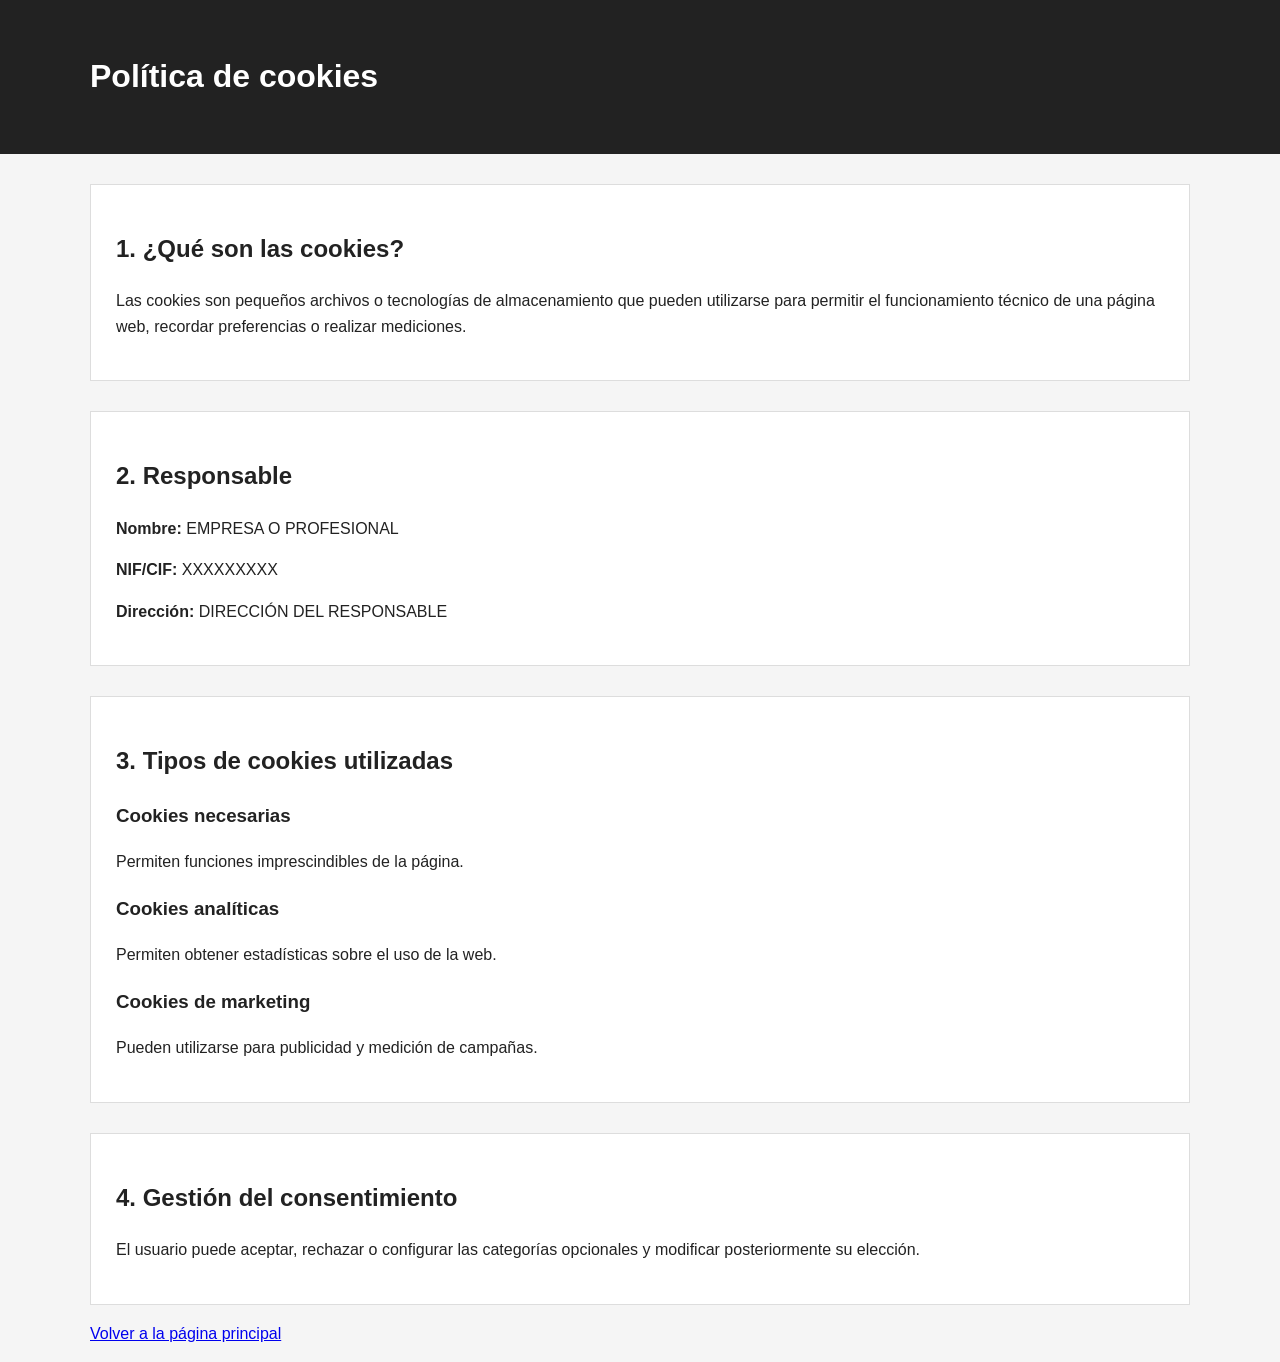
<file: politica-cookies.html>
<!DOCTYPE html>
<html lang="es">
<head>
    <meta charset="UTF-8">
    <meta name="viewport" content="width=device-width, initial-scale=1.0">
    <title>Política de cookies</title>
    <link rel="stylesheet" href="css/cookies.css">
</head>
<body>

<header class="site-header">
    <div class="container">
        <h1>Política de cookies</h1>
    </div>
</header>

<main class="container">

    <section class="content-card">
        <h2>1. ¿Qué son las cookies?</h2>
        <p>
            Las cookies son pequeños archivos o tecnologías de almacenamiento
            que pueden utilizarse para permitir el funcionamiento técnico
            de una página web, recordar preferencias o realizar mediciones.
        </p>
    </section>

    <section class="content-card">
        <h2>2. Responsable</h2>
        <p><strong>Nombre:</strong> EMPRESA O PROFESIONAL</p>
        <p><strong>NIF/CIF:</strong> XXXXXXXXX</p>
        <p><strong>Dirección:</strong> DIRECCIÓN DEL RESPONSABLE</p>
    </section>

    <section class="content-card">
        <h2>3. Tipos de cookies utilizadas</h2>

        <h3>Cookies necesarias</h3>
        <p>Permiten funciones imprescindibles de la página.</p>

        <h3>Cookies analíticas</h3>
        <p>Permiten obtener estadísticas sobre el uso de la web.</p>

        <h3>Cookies de marketing</h3>
        <p>Pueden utilizarse para publicidad y medición de campañas.</p>
    </section>

    <section class="content-card">
        <h2>4. Gestión del consentimiento</h2>
        <p>
            El usuario puede aceptar, rechazar o configurar las categorías
            opcionales y modificar posteriormente su elección.
        </p>
    </section>

    <p>
        <a href="index.html">Volver a la página principal</a>
    </p>

</main>

</body>
</html>
</file>
<file: css/cookies.css>
* {
    box-sizing: border-box;
}

body {
    margin: 0;
    font-family: Arial, Helvetica, sans-serif;
    background: #f5f5f5;
    color: #222;
    line-height: 1.6;
}

.container {
    width: min(1100px, 90%);
    margin: 0 auto;
}

.site-header {
    background: #222;
    color: white;
    padding: 30px 0;
}

.site-footer {
    margin-top: 40px;
    background: #222;
    color: white;
    padding: 25px 0;
}

.site-footer a {
    color: white;
}

.footer-links {
    display: flex;
    gap: 20px;
    flex-wrap: wrap;
}

.content-card {
    margin-top: 30px;
    padding: 25px;
    background: white;
    border: 1px solid #ddd;
}

.cookie-banner {
    position: fixed;
    left: 0;
    bottom: 0;
    width: 100%;
    padding: 10px;
    background: white;
    border-top: 1px solid #bbb;
    box-shadow: 0 -4px 16px rgba(0, 0, 0, 0.12);
    z-index: 9999;
}

.cookie-banner[hidden] {
    display: none;
}

.cookie-banner__content {
    max-width: 1100px;
    margin: 0 auto;
}

.cookie-banner h2 {
    margin-top: 0;
}

.cookie-buttons {
    display: flex;
    gap: 12px;
    flex-wrap: wrap;
    margin: 20px 0;
}

.cookie-button {
    padding: 12px 18px;
    border: 1px solid #333;
    background: white;
    color: #444444;
    font-size: 16px;
    cursor: pointer;
    border-radius: 4px;
}

.cookie-button:hover {
    background: #eee;
}

.cookie-settings {
    position: fixed;
    inset: 0;
    padding: 20px;
    background: rgba(0, 0, 0, 0.55);
    display: flex;
    align-items: center;
    justify-content: center;
    z-index: 10000;
}

.cookie-settings[hidden] {
    display: none;
}

.cookie-settings__panel {
    width: min(700px, 100%);
    max-height: 90vh;
    overflow-y: auto;
    background: white;
    padding: 25px;
    border-radius: 8px;
}

.cookie-category {
    display: flex;
    justify-content: space-between;
    align-items: center;
    gap: 25px;
    padding: 20px 0;
    border-top: 1px solid #ddd;
}

.cookie-category input {
    width: 22px;
    height: 22px;
}

.cookie-settings-buttons {
    display: flex;
    gap: 12px;
    flex-wrap: wrap;
    margin-top: 20px;
}

@media (max-width: 600px) {
    .cookie-buttons,
    .cookie-settings-buttons {
        flex-direction: column;
    }

    .cookie-button {
        width: 100%;
    }
}
</file>
